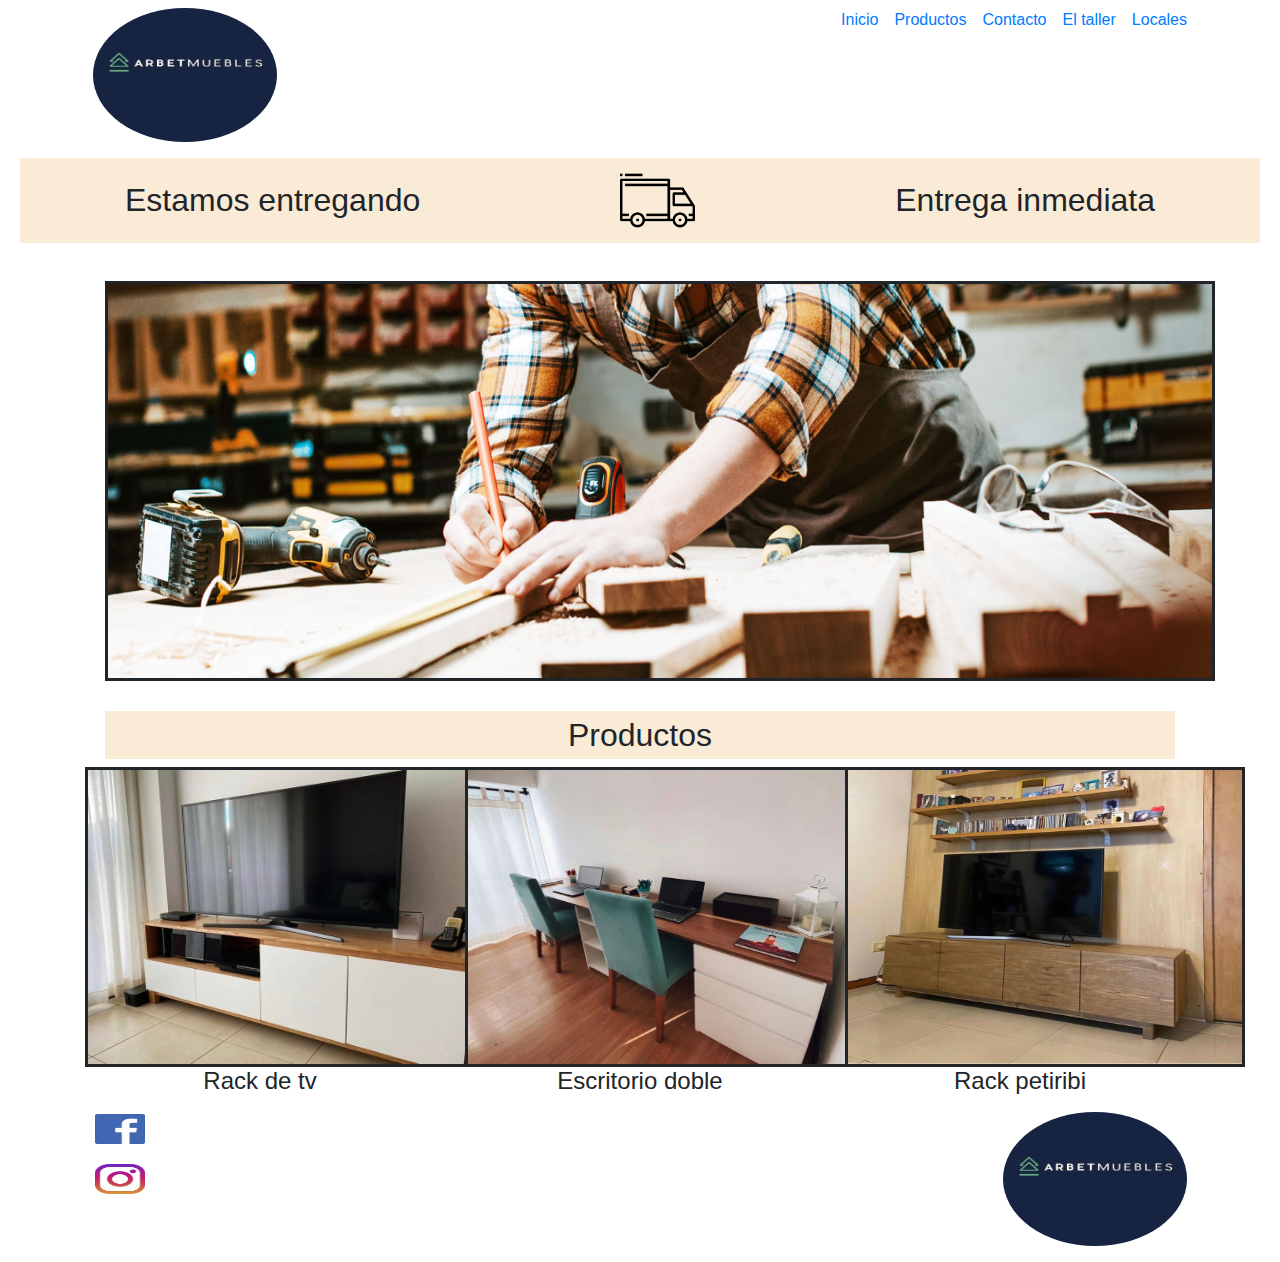
<file: index.html>
<!DOCTYPE html>
<html lang="en">
<head>
    <meta charset="UTF-8">
    <meta http-equiv="X-UA-Compatible" content="IE=edge">
    <meta name="viewport" content="width=device-width, initial-scale=1.0">
    <link rel="stylesheet" href="style.css">
    <link rel="stylesheet" href="https://maxcdn.bootstrapcdn.com/bootstrap/4.0.0/css/bootstrap.min.css" integrity="sha384-Gn5384xqQ1aoWXA+058RXPxPg6fy4IWvTNh0E263XmFcJlSAwiGgFAW/dAiS6JXm" crossorigin="anonymous">

 
    <title>Arbet</title>

</head>
<body> 
  <header class="container d-flex justify-content-between bd-highlight mb-2">
    <div>
      <a href="index.html"><img src="imagenes/imagenes/logo Arbet.png" class="logo-arbet rounded-circle p-2 bd-highlight" alt="logo Arbet"></a>
    </div>
    <nav class="nav">
      <a class="nav-link p-2 bd-highlight" href="index.html">Inicio</a>
      <a class="nav-link p-2 bd-highlight" href="#">Productos</a>
      <a class="nav-link p-2 bd-highlight" href="contacto.html">Contacto</a>
      <a class="nav-link p-2 bd-highlight" href="#">El taller</a>
      <a class="nav-link p-2 bd-highlight" href="#">Locales</a>
    </nav>
  </header>


  <div>
    <h2>Estamos entregando <div class="container-camion"><img src="imagenes/imagenes/camion.png" alt="logo camion" class="camion"></div> Entrega inmediata</h2>
</div>


  
    <div class="container">
      <div class="row">
        <div class="col-md-12 col-xs-16"><img src="imagenes/imagenes/proyectando.png" class="proyectando rounded-pill" height="200px" alt="proyectando"></div>
      </div>

  <h2 class="d-flex justify-content-center bd-highlight mb-2">Productos</h2>

      <div class="row">
        <div class="col-md-4 col-xs-6"><img src="imagenes/imagenes/rack de tv.png" class="muebles" alt="rack de tv">
          <h4 class="d-flex justify-content-center bd-highlight mb-2">Rack de tv</h4>
        </div>
        <div class="col-md-4 col-xs-6"><img src="imagenes/imagenes/escritorio doble.png" class="muebles" alt="escritorio">
          <h4 class="d-flex justify-content-center bd-highlight mb-2">Escritorio doble</h4>
        </div>
        <div class="col-md-4 col-xs-6"><img src="imagenes/imagenes/rack petiribi.png" class="muebles" alt="rack petiribi">
          <h4 class="d-flex justify-content-center bd-highlight mb-2">Rack petiribi</h4>
        </div> 
    </div>
  

    <footer class="d-flex justify-content-between bd-highlight mb-2">
      <div>
        <ul>
            <li"><a href="https://www.facebook.com/arbetmuebles" target="_blank">    
                <img src="imagenes/imagenes/facebook.png" alt="logo facebook" class="redes"></a></li>
    
            <li><a href="https://www.instagram.com/mueblesarbet/?hl=es-la" target="_blank">    
                <img src="imagenes/imagenes/instagram.png" alt="logo instagram" class="redes"></a></li>
        </ul>    
    </div>
    <div>
      <a href="index.html"><img src="imagenes/imagenes/logo Arbet.png" class="logo-arbet rounded-circle p-2 bd-highlight" alt="logo Arbet"></a>
    </div>
    </footer>


  
    <script src="https://maxcdn.bootstrapcdn.com/bootstrap/4.0.0/js/bootstrap.min.js" integrity="sha384-JZR6Spejh4U02d8jOt6vLEHfe/JQGiRRSQQxSfFWpi1MquVdAyjUar5+76PVCmYl" crossorigin="anonymous"></script>

   
    
</body>
</html>
</file>
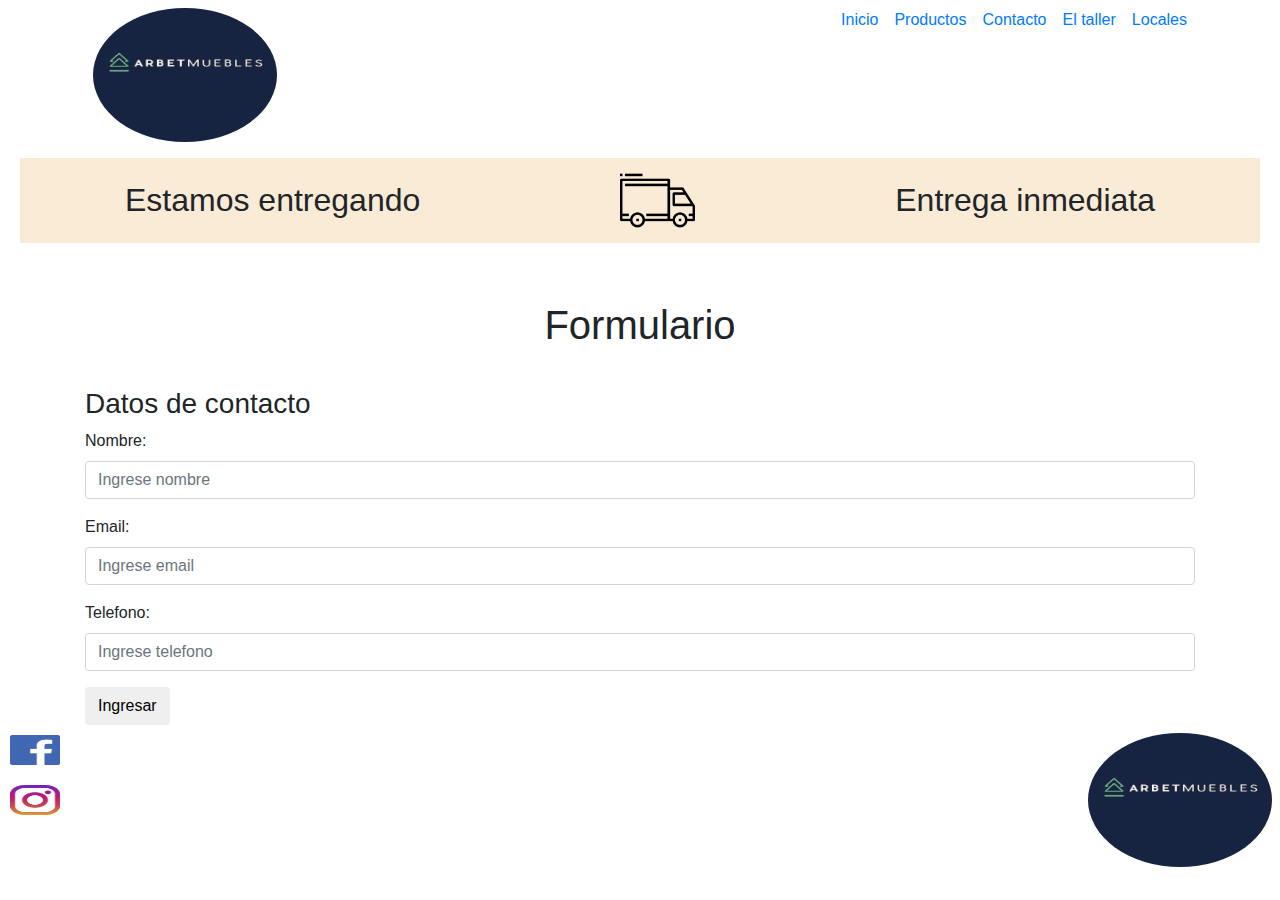
<file: contacto.html>
<!DOCTYPE html>
<html lang="en">
<head>
    <meta charset="UTF-8">
    <meta http-equiv="X-UA-Compatible" content="IE=edge">
    <meta name="viewport" content="width=device-width, initial-scale=1.0">
    <link rel="stylesheet" href="style.css">
    <link rel="stylesheet" href="https://maxcdn.bootstrapcdn.com/bootstrap/4.0.0/css/bootstrap.min.css" integrity="sha384-Gn5384xqQ1aoWXA+058RXPxPg6fy4IWvTNh0E263XmFcJlSAwiGgFAW/dAiS6JXm" crossorigin="anonymous">
    <title>Contacto</title>
</head>


<body>
    <header class="container d-flex justify-content-between bd-highlight mb-2">
        <div>
            <a href="index.html"><img src="imagenes/imagenes/logo Arbet.png" class="logo-arbet rounded-circle p-2 bd-highlight" alt="logo Arbet"></a>
        </div>
        <nav class="nav">
          <a class="nav-link p-2 bd-highlight" href="index.html">Inicio</a>
          <a class="nav-link p-2 bd-highlight" href="#">Productos</a>
          <a class="nav-link p-2 bd-highlight" href="contacto.html">Contacto</a>
          <a class="nav-link p-2 bd-highlight" href="#">El taller</a>
          <a class="nav-link p-2 bd-highlight" href="#">Locales</a>
        </nav>
    </header>

    <div>
        <h2>Estamos entregando <div class="container-camion"><img src="imagenes/imagenes/camion.png" alt="logo camion" class="camion"></div> Entrega inmediata</h2>
    </div>


    <h1 class="d-flex justify-content-center bd-highlight mb-2">Formulario</h1>
    <div class="container">
        <h3>Datos de contacto</h2>
        <form action="#">
            <div class="form-group">
                <label for="nombre">Nombre:</label>
                <input type="nombre" class="form-control" id="nombre" placeholder="Ingrese nombre" name="nombre">
	        </div>
	        <div class="form-group">
                <label for="email">Email:</label>
                <input type="email" class="form-control" id="email" placeholder="Ingrese email" name="email">
	        </div>
            <div class="form-group">
                <label for="telefono">Telefono:</label>
                <input type="telefono" class="form-control" id="telefono" placeholder="Ingrese telefono" name="telefono">
            </div>
            <button type="submit" class="btn btn-default">
            Ingresar
            </button>
        </form>
    </div>

    <footer class="d-flex justify-content-between bd-highlight mb-2">
        <div>
          <ul>
              <li"><a href="https://www.facebook.com/arbetmuebles" target="_blank">    
                  <img src="imagenes/imagenes/facebook.png" alt="logo facebook" class="redes"></a></li>
      
              <li><a href="https://www.instagram.com/mueblesarbet/?hl=es-la" target="_blank">    
                  <img src="imagenes/imagenes/instagram.png" alt="logo instagram" class="redes"></a></li>
          </ul>    
      </div>
      <div>
        <a href="index.html"><img src="imagenes/imagenes/logo Arbet.png" class="logo-arbet rounded-circle p-2 bd-highlight" alt="logo Arbet"></a>
      </div>
      </footer>





<script src="https://maxcdn.bootstrapcdn.com/bootstrap/4.0.0/js/bootstrap.min.js" integrity="sha384-JZR6Spejh4U02d8jOt6vLEHfe/JQGiRRSQQxSfFWpi1MquVdAyjUar5+76PVCmYl" crossorigin="anonymous"></script>

</body>
</html>
</file>
<file: style.css>
body {
    background-color: #ccc;
}
h1 {
    padding: 50px 0px 30px 0px;
}
h2 {
    background-color: antiquewhite;
    color: rgb(7, 7, 49);
    font-family: Cambria, Cochin, Georgia, Times, 'Times New Roman', serif;
    font-size: 27px;
    display: flex;
    justify-content: space-around;
    align-items: center;
    padding: 5px;
    margin: 20px;
}

.container-camion:hover .camion {
transform: translateX(200px);
}

.camion {   
    width: 75px;
    height: 75px;
    transition: all 2s ease-in;
    }

.logo-arbet {
    width: 200px;
    height: 150px;
}

.muebles {
    width: 400px;
    height: 300px;
    border: solid;
}

.proyectando {
    width: 100%;
    height: 400px;
    border: solid;
    margin: 30px 20px;
}

ul {
    list-style-type: none;
    margin: 0;
    padding: 0;
}
.redes {
    margin: 0 10px;
    width: 50px;
    height: 50px;
    align-items: flex-end;
    padding: 10px 0;
}
</file>
